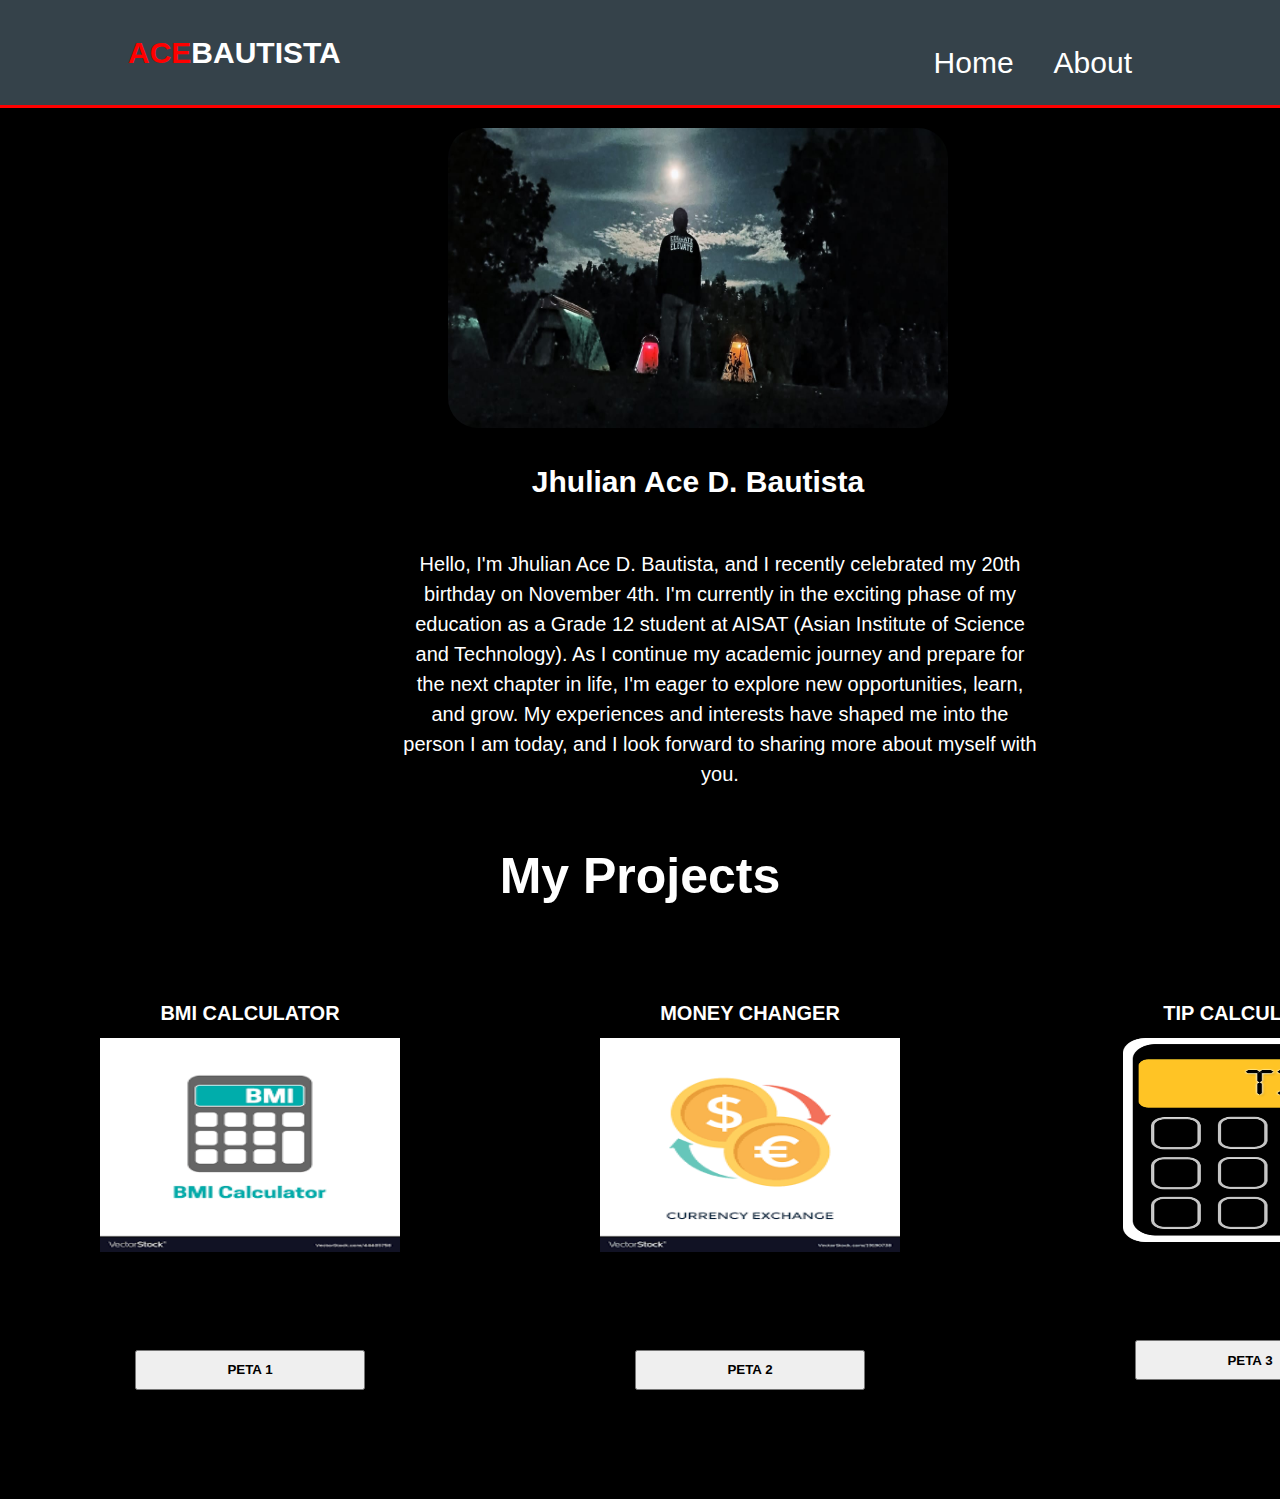
<file: index.html>
<!DOCTYPE html>
<html>
  <head>
    <meta charset="utf-8">
    <title>Project Web Deisgn | About</title>
    <link rel="stylesheet" href="style.css">
  </head>
  <body>
   
    <header>
      <div class="container">
        <div id="branding">
          <h1><span class="highlight">ACE</span>BAUTISTA</h1>
        </div>      </section>
        <nav>
          <ul>
           <li>Home</li>
          <li> About</li> 
          
          </ul>
         
        </nav>
      </div>
     
    </header>
    <div class="profile">
        <a href="https://www.facebook.com/ace.bautista.758">
        <img src="ace.jpg" style = "width: 500px; border-radius: 30px; height: 300px; " alt="">
        <h2>Jhulian Ace D. Bautista</h2>
        
     </a>
    </div>
    <p class="hello">Hello, I'm Jhulian Ace D. Bautista, and I recently celebrated my 20th birthday on November 4th. I'm currently in the exciting phase of my education as a Grade 12 student at AISAT (Asian Institute of Science and Technology). As I continue my academic journey and prepare for the next chapter in life, I'm eager to explore new opportunities, learn, and grow. My experiences and interests have shaped me into the person I am today, and I look forward to sharing more about myself with you.</p>
    
    <main>
    <section>
      <h3>My Projects</h3>
      <div class="projects">
          <div class="project">
         
           <a href="file:///C:/Users/63915/Desktop/ict-2023/portfolio/peta%201/index.html" > 
            <h5><strong>BMI CALCULATOR</strong> </h5>            
              <img src="bmi.jpg"  style = "width: 300px; border-radius: 50px; height: 40%; " alt="">
              <button class="button"><strong>PETA 1</strong></button></a>
          </div>
       
          <div class="project">
            <a href="file:///C:/Users/63915/Desktop/ict-2023/portfolio/peta%202/index.html">
              <h5><strong>MONEY CHANGER</h5>
              <img src="exchange.jpg" style = "width: 300px; border-radius: 50px; height: 40%; " alt="">
              <button class="button"><strong>PETA 2</strong></button>
          </div>
        </a>

          <div class="project">          
            <a href="file:///C:/Users/63915/Desktop/ict-2023/portfolio/peta%203/index.html">
              <h5><strong>TIP CALCULATOR</strong> </h5>
              <img src="calcu.jpg" style = "width: 300px; border-radius: 50px; height: 40%; " alt="">
              <button class="button"><strong>PETA 3</strong></button>
          </div>
        </a>
           
           
            
      </div>
  </section>
</main> 
    
  </body>
</html>
</file>
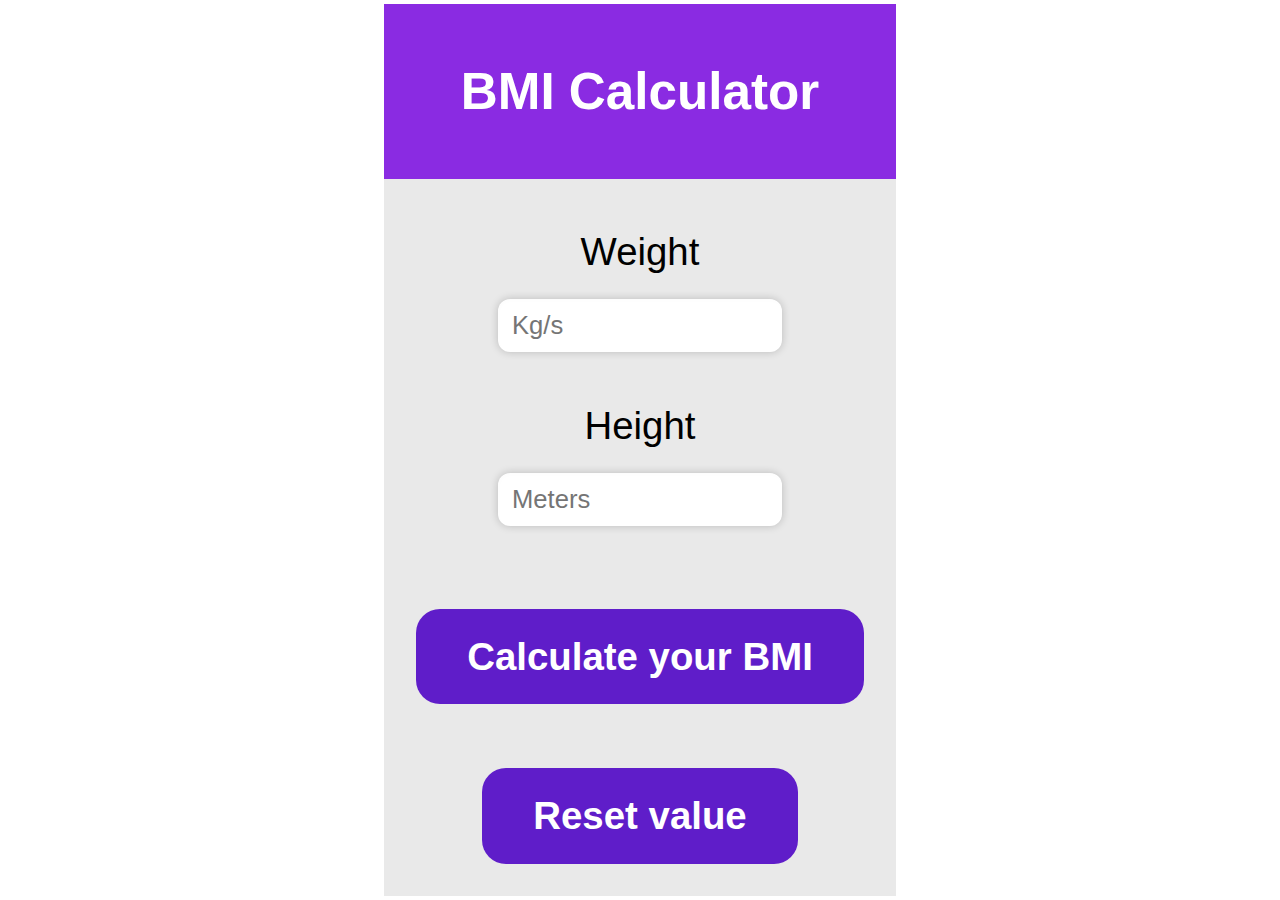
<file: peta 1/index.html>
<!DOCTYPE html>
<html lang="en">
  <head>
    <meta charset="UTF-8" />
    <meta name="viewport" content="width=device-width, initial-scale=1.0" />
    <title>BMI Calculator</title>

    <style>
      * {
        font-family: sans-serif;
        padding: 0;
        margin: 0;
      }
      body {
        height: 100vh;
        display: flex;
        justify-content: center;
        align-items: center;
      }
      section {
        width: 40%;
        background-color: #e9e9e9;
      }
      header {
        background-color: blueviolet;
      }
      h1 {
        text-align: center;
        padding: 3.6rem;
        font-size: 3.2rem;
        color: white;
      }
      .weight {
        display: block;
        padding: 12px 14px;
        margin: 0 auto;
        border: none;
        border-radius: 12px;
        width: 50%;
        box-shadow: inset 1px 2px 4px rgba(0, 0, 0, 0.01),
          0px 0px 8px rgba(0, 0, 0, 0.2);
        font-size: 1.6rem;
      }
      .weight:focus {
        color: #4b515d;
        border: 1px solid #b8b6b6;
        box-shadow: inset 1px 2px 4px rgba(0, 0, 0, 0.01),
          0px 0px 8px rgba(0, 0, 0, 0.2);
      }
      .weight-section {
        display: grid;
        place-items: center;
        padding: 3.2rem 0;
        row-gap: 1.6rem;
      }
      .height-section {
        display: grid;
        place-items: center;
        padding-bottom: 3.2rem;
        row-gap: 1.6rem;
      }
      .height {
        display: block;
        padding: 12px 14px;
        margin: 0 auto;
        border: none;
        border-radius: 12px;
        width: 50%;
        box-shadow: inset 1px 2px 4px rgba(0, 0, 0, 0.01),
          0px 0px 8px rgba(0, 0, 0, 0.2);
        font-size: 1.6rem;
      }
      label {
        font-size: 2.4rem;
      }
      button  {
        border: 0;
        padding: 1.6rem 3.2rem;
        border-radius: 24px;
        background-color: rgb(95, 29, 201);
        color: white;
        font-weight: 600;
        font-size: 2.4rem;
      }

      .close-modal {
        position: absolute;
        top: 1.2rem;
        right: 2rem;
        font-size: 3.2rem;
        color: #333;
        cursor: pointer;
        border: none;
        background: none;
      }
      .hidden {
        display: none;
      }

      .modal {
        position: absolute;
        top: 50%;
        left: 50%;
        transform: translate(-50%, -50%);
        width: 50%;

        background-color: white;
        padding: 6rem;
        border-radius: 5px;
        box-shadow: 0 3rem 5rem rgba(0, 0, 0, 0.3);
        z-index: 10;
      }

      .overlay {
        position: absolute;
        top: 0;
        left: 0;
        width: 100%;
        height: 100%;
        background-color: rgba(0, 0, 0, 0.6);
        backdrop-filter: blur(3px);
        z-index: 5;
        transition: 3s;
      }
      .bmi-description {
        padding: 5.4rem 3.2rem;
        font-size: 3.2rem;
      }
      h2 {
        background-color: blueviolet;
        padding: 3.2rem;
        font-size: 2.4rem;
        color: white;
      }
      /* .bmi-status {
        background-color: blueviolet;
        padding: 3.2rem;
        font-size: 2.4rem;
        color: white;
      } */
    </style>
  </head>
  <body>
    <section>
      <header>
        <h1>BMI Calculator</h1>
      </header>
      <div class="weight-section">
        <label for="inputweight">Weight</label>
        <input
          type="number"
          id="myWeight"
          class="weight"
          type="text"
          placeholder="Kg/s"
        />
      </div>
      <div class="height-section">
        <label for="inputheight">Height</label>
        <input
          type="number"
          id="myHeight"
          class="height"
          type="text"
          placeholder="Meters"
        />
      </div>
      <div style="display: flex; justify-content: center; padding: 32px 0">
        <button class="btnCalc">Calculate your BMI</button>
      </div>
      <div style="display: flex; justify-content: center; padding: 32px 0">
        <button class="btnReset">Reset value</button>
      </div>
    </section>
    <div class="modal hidden">
      <button class="close-modal">&times;</button>
      <h2 class="br">BMI Results</h2>
      <p class="bmi-description">
        
      </p>
      <p class="bmi-status"></p>
    </div>
    <div class="overlay hidden"></div>
    <script src="app.js"></script>
  </body>
</html>
</file>
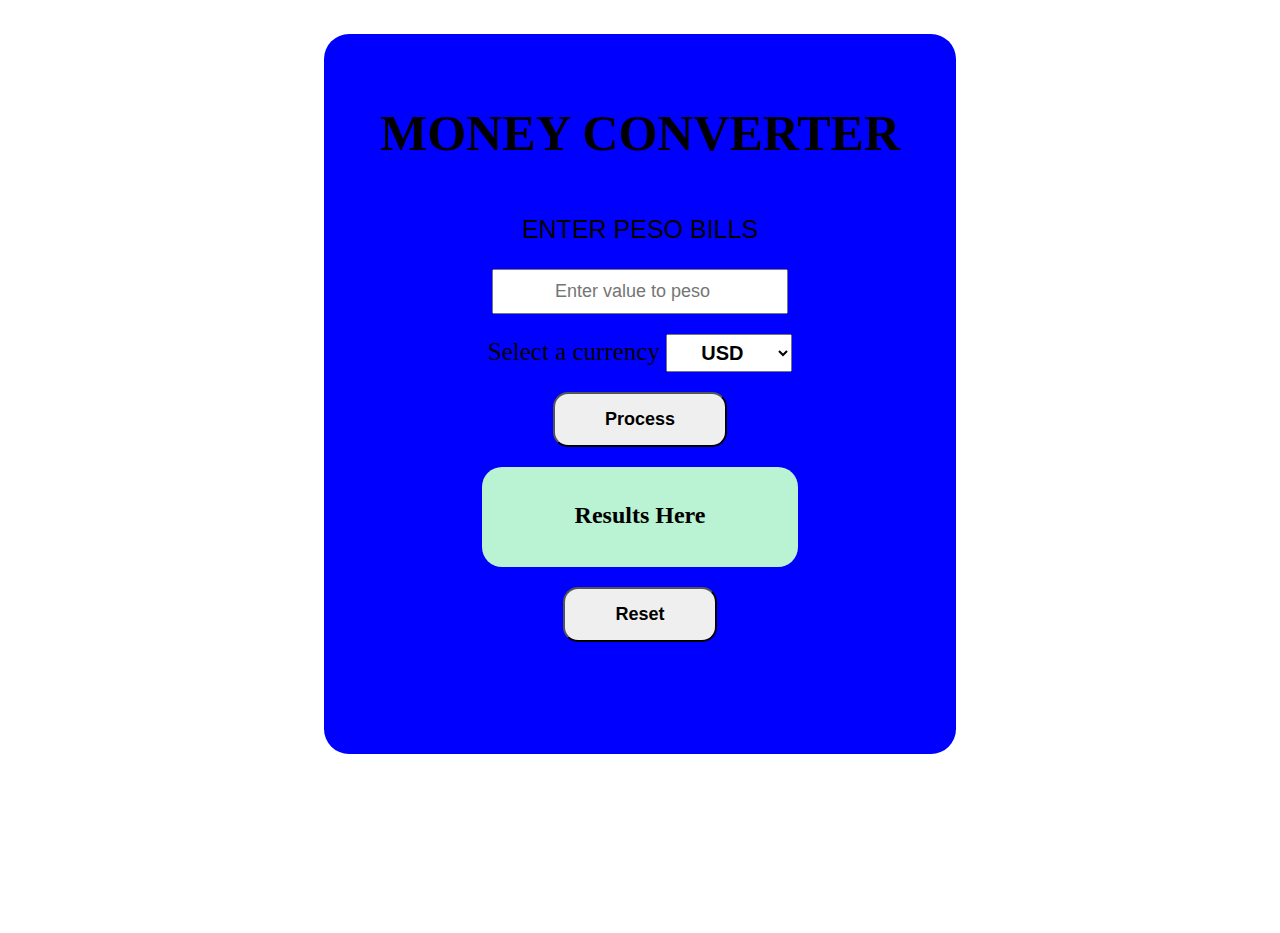
<file: peta 2/index.html>
<!DOCTYPE html>
<html lang="en">
<head>
    <meta charset="UTF-8">
    <meta name="viewport" content="width=device-width, initial-scale=1.0">
    <title>MONEY CONVERTER</title>
    <link rel="stylesheet" href="style.css">
</head>
<body>

<section class="sect1">
    <h1>MONEY CONVERTER</h1>
    <p>ENTER PESO BILLS</p>
    <input id="inp1" type="number" placeholder="Enter value to peso"> <br>
    <label for="currency" class="lbl-select">Select a currency </label>
    <select name="" id="currency">
        <option value="USD">USD</option>
        <option value="YEN">YEN</option>
        <option value="BHD">BHD</option>
    </select> <br>
    <button id="btn1">Process</button>
    <div class="div1">
        <h2 id="result">Results Here</h2>
    </div>
    <button id="reset">Reset</button>
</section>

    <script src="app.js"></script>
</body>
</html>
</file>
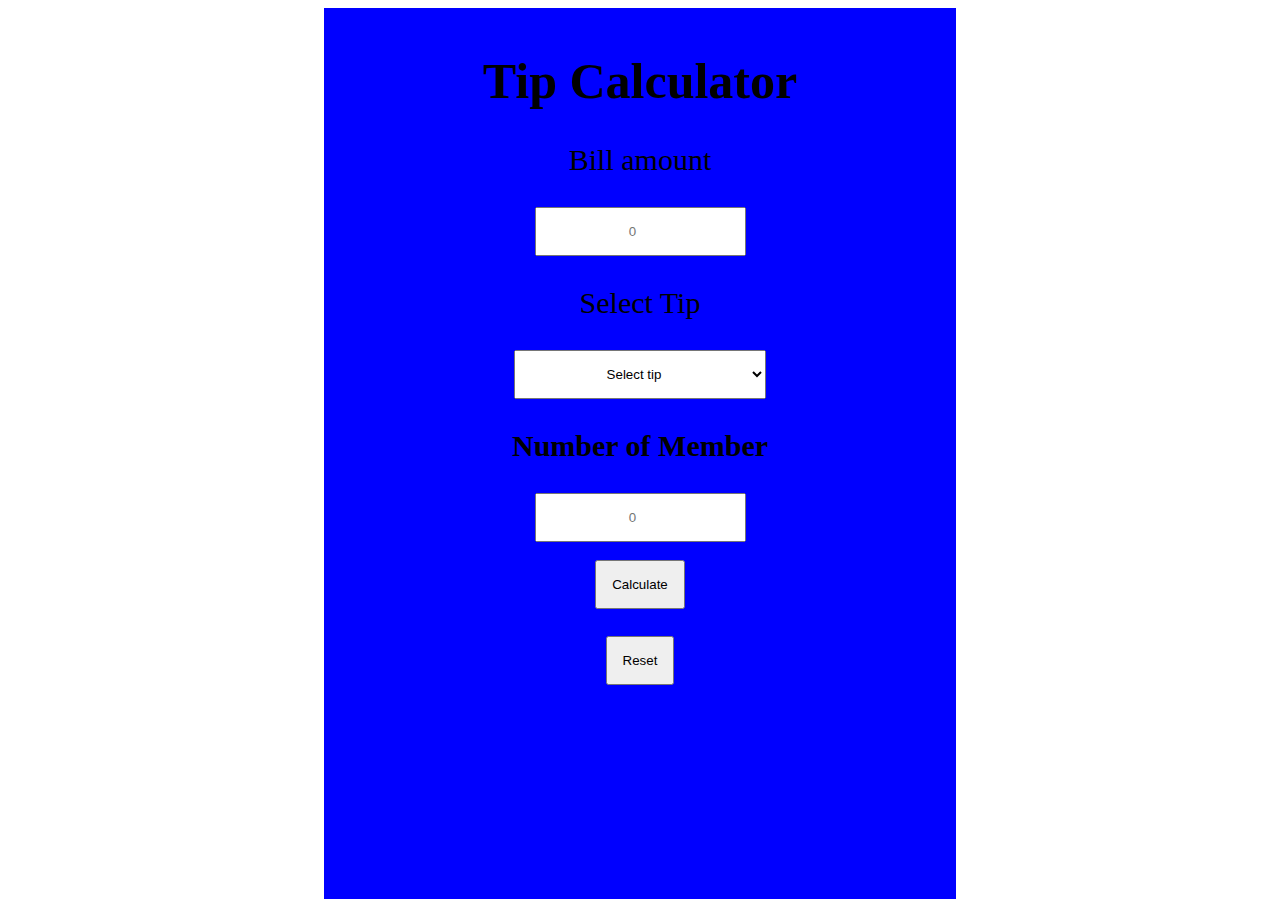
<file: peta 3/index.html>
<!DOCTYPE html>
<html lang="en">
<head>
    <meta charset="UTF-8">
    <meta name="viewport" content="width=device-width, initial-scale=1.0">
    <title>Document</title>
    <link rel="stylesheet" href="style.css">
</head>
<body>
    <section class="sec1">
        <h1>Tip Calculator</h1>
        <p>Bill amount</p>
        <input id="input1" type="number" placeholder="0"> <br>
        <p id="p2">Select Tip</p>
        <select id="tip1">
             <option value="Select" placeholder  = "Select tip"> Select tip </option> 
            <option value="Execellent">25%</option>
            <option value="Very Good"> 20%</option>
            <option value="Good"> 15%</option>
            <option value="Fair">10%</option>
             <option value="Bad"> 5%</option>    
        </select> <br>
        <h3>Number of Member</h3>
        <input class="input2" type="number" placeholder="0"> <br>

        </select> <br>
        <button class="btn">Calculate</button>
        <div class="div1">
            <h2 id="result" placeholder="Result Here"></h2>
          <h4 id="result2" placeholder="Result Here"></h4>
          <h5 id="result3" placeholder = "Result Here"></h5>
        
        </div>
        <button class="reset">Reset</button>
    </section>
    <script src="app.js"></script>
</body>
</html>
</file>
<file: style.css>
body{
    font: 15px/1.5 Arial, Helvetica,sans-serif;
    padding:0;
    margin:0;
    background-color:black;
    background-image: url;
  }
  
  /* Global */
  .container{
    width:80%;
    margin:auto;
    overflow:hidden;
  }
  ul{
    margin:0;
    padding:0;
  }
  /* Header **/
  header{
    background:#35424a;
    color:#ffffff;
    padding-top:30px;
    border-bottom:red 3px solid;  
  }
  header a{
    color:#ffffff;
    text-decoration:none;
    text-transform: uppercase;
    font-size:16px;
  }
  
  header li{
    float:left;
    display:inline;
    padding: 0 20px 0 20px;
  }
  
  header #branding{
    float:left;
  }
  
  header #branding h1{
    margin:0;
  }
  
  header nav{
    float:right;
    margin-top:10px;
  }
  
  header .highlight, header .current a{
    color:red;
    font-weight:bold;
  }
  
  header a:hover{
    color:#cccccc;
    font-weight:bold;
  }
  
  
  /* Boxes */
  #boxes{
    margin-top:20px;
  }
  
  #boxes .box{
    float:left;
    text-align: center;
    width:10%;
    padding:10px;
  }
  
  
  /* Services */
  ul#services li{
    list-style: none;
    padding:20px;
    border: #cccccc solid 1px;
    margin-bottom:5px;
    background:#e6e6e6
  }
  .project {
    display: flex;
   text-align: center;
  }
  
  /* Media Queries
  @media(max-width: 768px){
    header #branding,
    header nav,
    header nav li,
    #newsletter form,
    #boxes .box,
    article#main-col,
    aside#sidebar{
      float:none;
      text-align:center;
      width:100%;
    } */
  
    header{
      padding-bottom:20px;
    }
    .profile {
        display: flex;
        align-items: center;
        margin-left: 35%;
        margin-top: 20px;
    }
    h2 {
        display: flex;
        color: white;
       justify-content: center;
        font-size: 30px;
        
    }
    .profile a  :hover {
        color: red;
    }
    .profile a {
        text-decoration: none;
    }
     ul :hover {
        color: red;

    }
    ul {
        font-size: 2em;
    }
    p {
        color: white;
        text-align: center;
        font-size: 20px;
        
    }
    .projects {
      display: flex;
    }
    .project img {
      
      height: 60%;
      padding: 100px 100px;
      
      
    }
    
    h3 {
      
        display: flex;
        color: white;
        justify-content: center;
        font-size: 50px;
    }
    button {
     height: 40px;
      padding-left: 90px;
      padding-right: 90px;
      margin-top: -90px;
      
    }
    button :hover {
      color: red;
    }
    .hello {
      font-family: sans-serif;
      justify-content: center;
      width: 50%;
      display: flex;
      margin-left: 400px;
      
    }
    h5 {
      font-size: 20px;
     text-decoration: none;
     color: white;
     margin-bottom: -90px;
    }
    .projects a {
      text-decoration: none;
    }
</file>
<file: peta 2/style.css>
body {
    height: 99vh;
    
}
.sect1 {
    margin: 0 auto;
    width: 50%;
    height: 80vh;
    background-color:blue;
    border-radius: 25px;
    text-align: center;
}
h1 {
    padding-top: 70px;
    padding-bottom: 20px;
    display: flex;
    justify-content: center;
    font-size: 50px;
    font-family: Georgia, 'Times New Roman', Times, serif;
}
p {
    font-size: 25px;
    font-family: Verdana, Geneva, Tahoma, sans-serif;
    text-align: center;
}
#inp1 {
    padding: 10px 30px;
    font-size: large;
    text-align: center;
}
.lbl-select {
    font-size: 25px;
}
.div1 {
    margin: 0 auto;
    background-color: rgb(185, 243, 211);
    width: 50%;
    height: 100px;
    border-radius: 20px;
    align-items: center;
}
#result {
    padding-top: 35px;
    text-align: center;
    font-family: Cambria, Cochin, Georgia, Times, 'Times New Roman', serif;
}
#currency {
    font-weight: 600;
    padding: 6px 30px;
    margin: 20px 0;
    font-size: 20px;
}
#btn1 {
    font-weight: 600;
    padding: 15px 50px;
    border-radius: 15px;
    font-size: 18px;
}

#reset {
    margin-top: 20px;
    padding: 15px 50px;
    font-size: 18px;
    font-weight: 600;
    text-align: center;
    border-radius: 15px;
}
</file>
<file: peta 3/style.css>
body {
    height: 99vh;
    justify-content: center;
    display: flex;
    
}
h1 {
    font-size: 50px;
    padding-top: 10px;
}
h3 {
    font-size: 30px;
}
section {
    background-color: blue;
    width: 50%;
    text-align: center;
}
p {
    font-size: 30px;
}
#input1 {
    padding: 15px 15px;
    text-align: center;
} 
#tip1 {
    padding: 15px 15px;
    width: 40%;
    text-align: center;
}
.btn {
    padding: 15px 15px;

}
.input2 {
    padding: 15px 15px;
    text-align: center;
}
.reset {
    padding: 15px 15px;
}
h4 {
    font-size: 20px;
}
</file>
